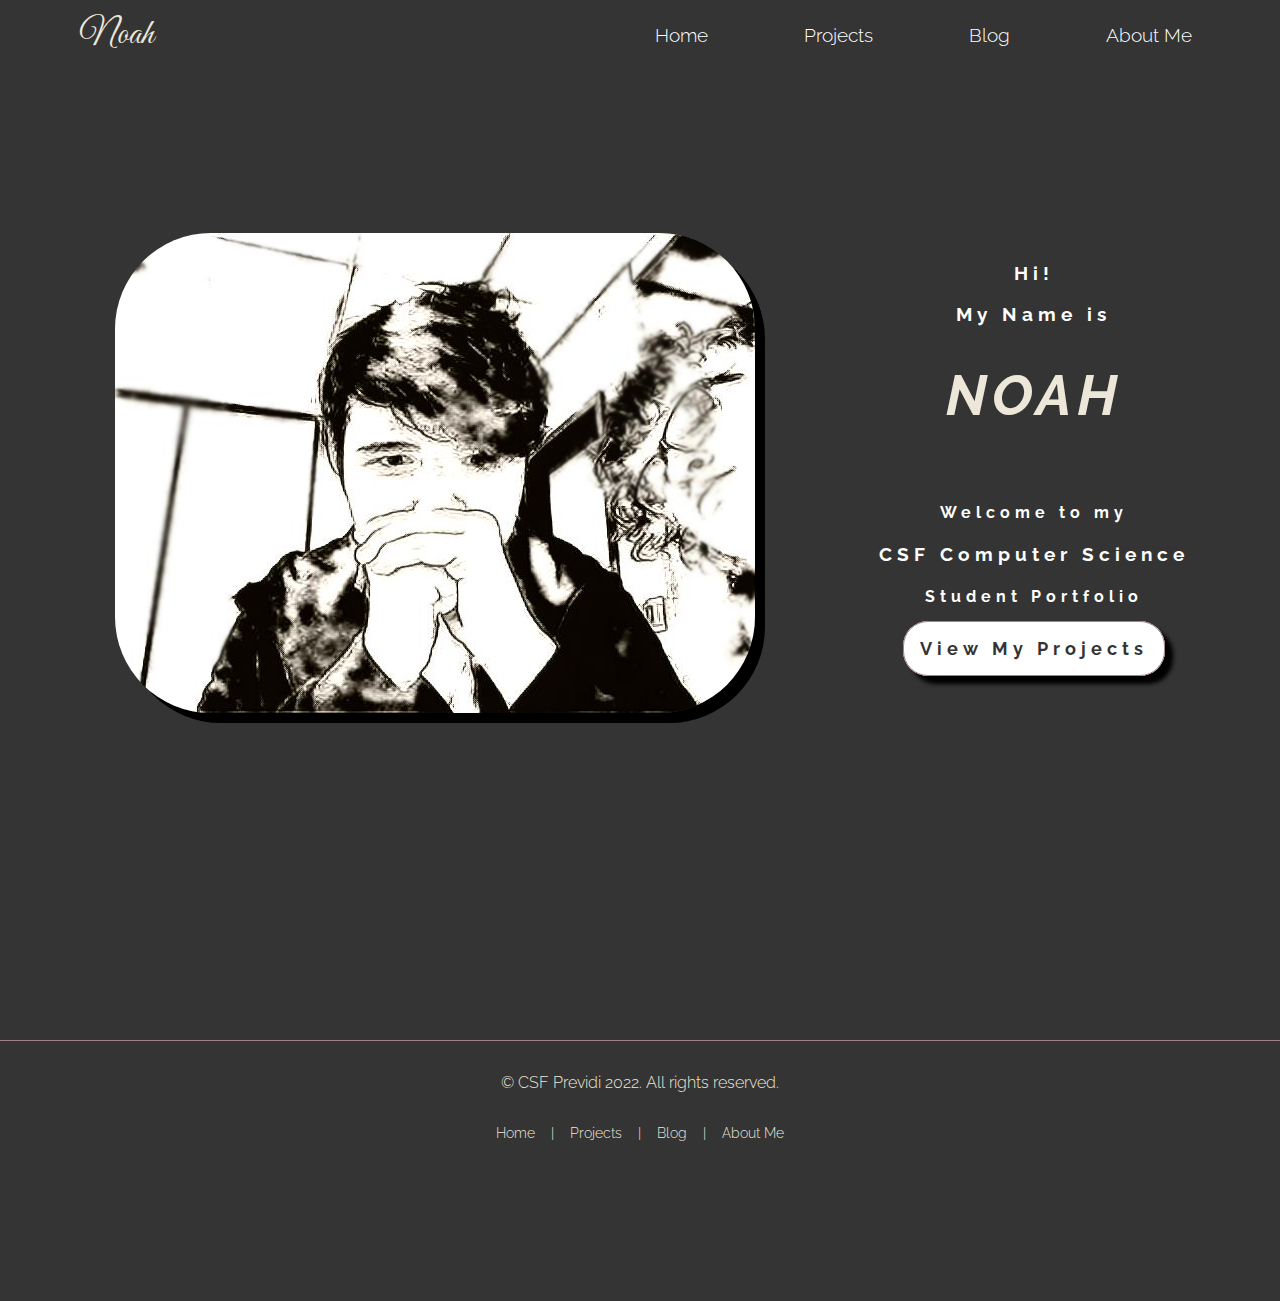
<file: index.html>
<!DOCTYPE html>
<html lang="en">
<head>
    <meta charset="UTF-8">
    <meta name="viewport" content="width=device-width, initial-scale=1.0">
    <meta http-equiv="X-UA-Compatible" content="ie=edge"> 
    <link rel="stylesheet" href="style.css" type="text/css" />
    <link rel="stylesheet" href="nav.css" type="text/css" />
    <link rel="icon" type="image/x-icon" href="assets/Bean.jpg">
    <title>Noah's Portfolio</title>
</head>
<body>
    <!-- Navigation Menu -->
    <nav class="navbar">
        <!-- logo -->
        <div class="logo">Noah</div>
        <!-- hamburger toggle -->
        <a href="#" class="toggle-button">
            <span class="bar"></span>
            <span class="bar"></span>
            <span class="bar"></span>
        </a>
        <!-- page navigation links -->
        <div class="navbar-links">
            <ul>
                <li><a href="index.html">Home</a></li>
                <li><a href="projects.html">Projects</a></li>
                <li><a href="blog.html">Blog</a></li>
                <li><a href="aboutMe.html">About Me</a></li>
            </ul> <!-- close ul list -->
        </div> <!-- close navbar links class -->
    </nav> <!-- close navbar class -->
    
    
    <!-- Hero Section  -->
    <section class="hero">
        <div class="heroImage">
            <img src="assets/Profile.png"></img>
        </div> <!-- close heroImage class --> 
        <div class="heroText">
            <div class="heroTextTop">
                <h3>Hi!</h3>
                <h3>My Name is</h3>
                <h1 class="heroName"><em>Noah</em></h1>
            </div> <!--close heroTextTop class -->
            <div class="heroTextBottom">
                <h4>Welcome to my</h4>
                <h3>CSF Computer Science</h3>
                <h4>Student Portfolio</h4>
            </div> <!--close heroTextBottom class -->
            <div class="heroButton">
                <a href="projects.html" class="button">View My Projects</a>
            </div> <!-- close heroButton class -->
        </div> <!--close heroText class -->
    </section> <!-- close hero class -->
    
    <footer>
        <p class="copyright">&copy; CSF Previdi 2022. All rights reserved.</p>
        <ul class="bottomNav">
            <li><a href="index.html">Home</a></li>
            <li class="divider">|</li>
            <li><a href="projects.html">Projects</a></li>
            <li class="divider">|</li>
            <li><a href="blog.html">Blog</a></li>
            <li class="divider">|</li>
            <li><a href="aboutMe.html">About Me</a></li>
        </ul>
    </footer>
    
    
<script type="text/javascript" src="script.js"></script>
</body>
</html>
</file>
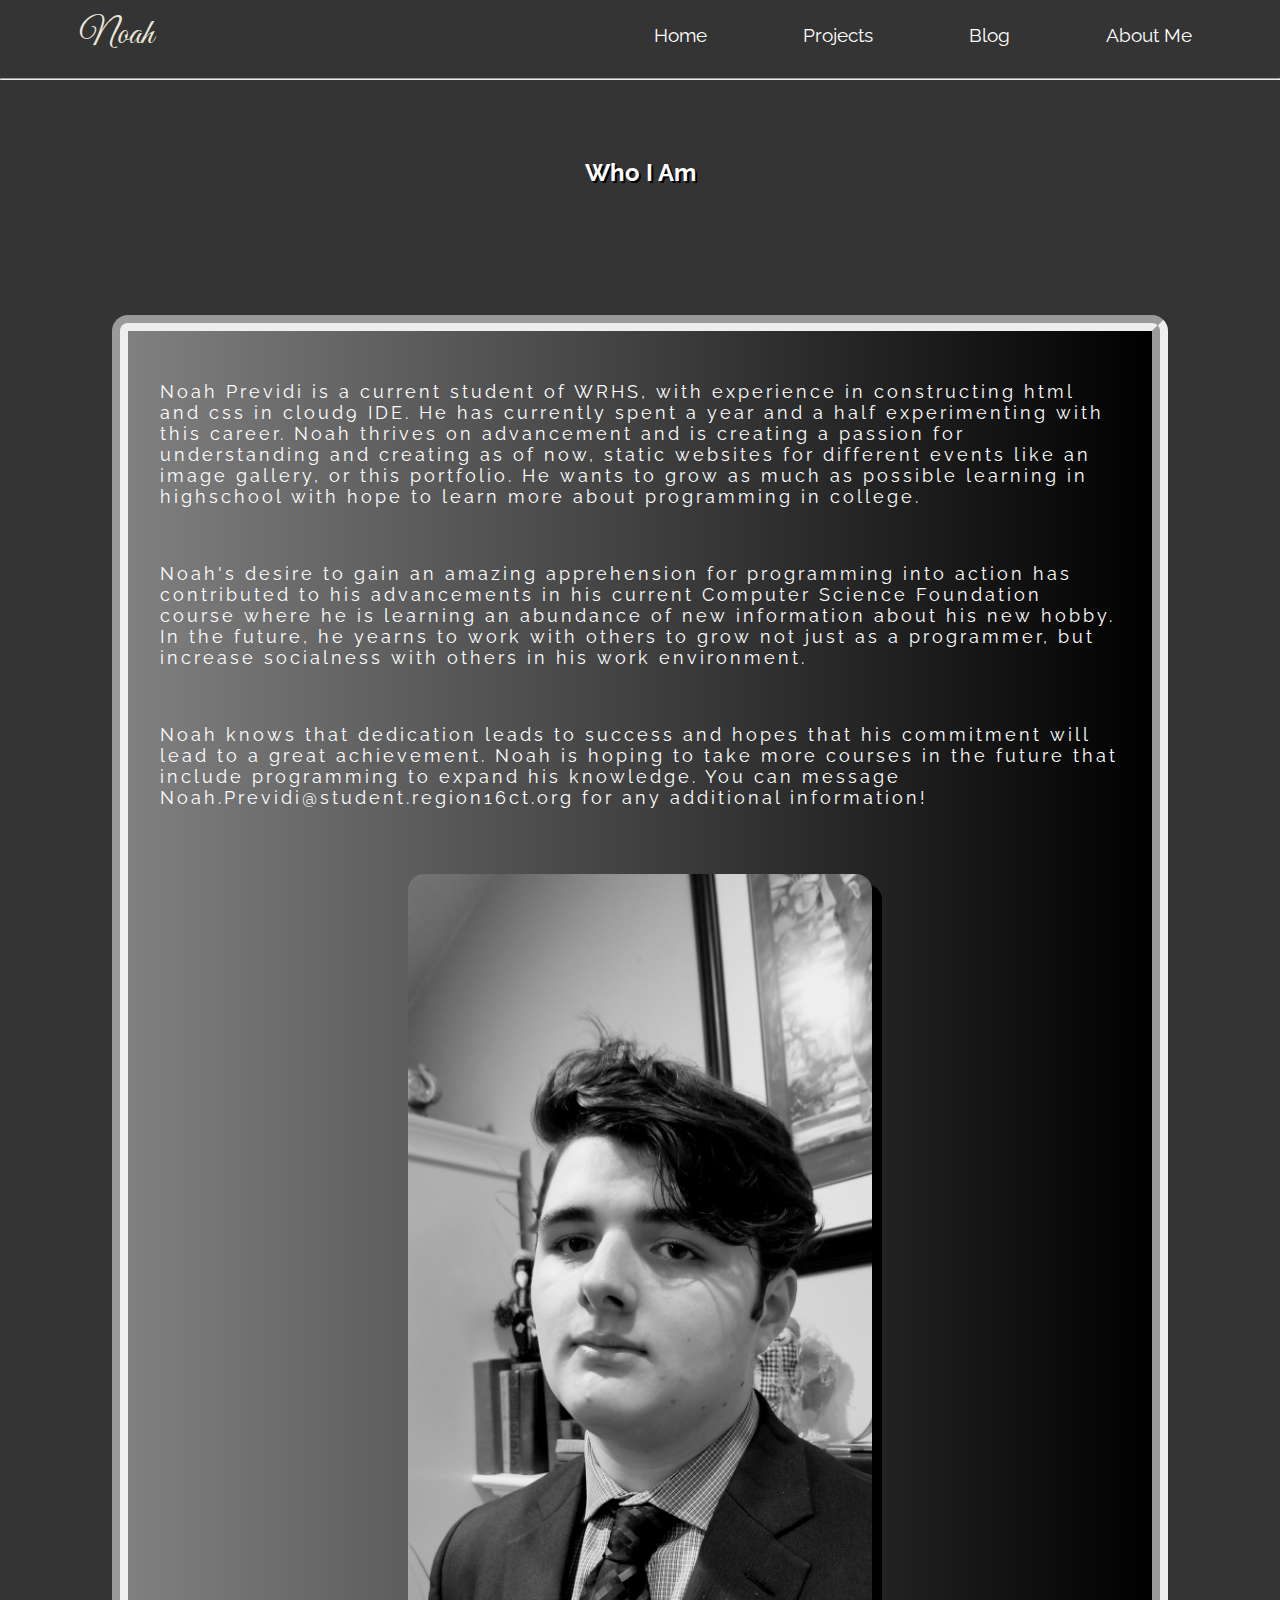
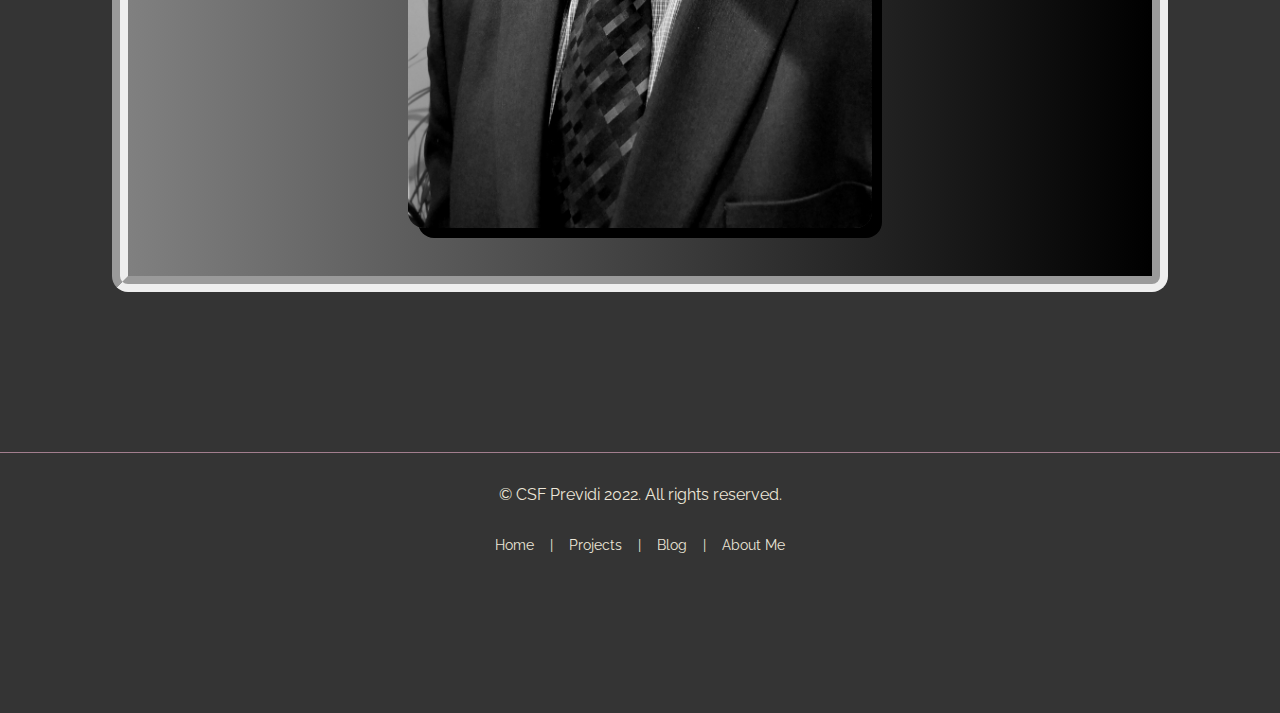
<file: aboutMe.html>
<!DOCTYPE html>
<html lang="en">
<head>
    <meta charset="UTF-8">
    <meta name="viewport" content="width=device-width, initial-scale=1.0">
    <meta http-equiv="X-UA-Compatible" content="ie=edge">
    <link rel="stylesheet" href="style.css" type="text/css" />
    <link rel="stylesheet" href="nav.css" type="text/css" />
    <link rel="stylesheet" href="aboutMe.css" type="text/css" />
    <link rel="icon" type="image/x-icon" href="assets/Bean.jpg">
    <title>Noah's Blog</title>
</head>
<body>
    <header>    
    <!--navigation menu --> 
    <nav class="navbar">
        <!-- logo --> 
        <div class="logo">Noah</div>
        <!-- hamburger toggle --> 
        <a href="#" class="toggle-button">
            <span class="bar"></span>
            <span class="bar"></span>
            <span class="bar"></span>
        </a>
        <!-- page navigation links -->
        <div class="navbar-links">
            <ul>
                <li><a href="index.html">Home</a> </li>
                <li><a href="projects.html"> Projects</a> </li>
                <li><a href="blog.html">Blog</a> </li>
                <li><a href="aboutMe.html">About Me</a> </li>
            </ul> <!-- close ul list -->
        </div> <!-- close navbar links class -->
    </nav> <!-- close navbar class -->
    </header>
    
<div id="content">
    <hr>

    <section class="">
        
    <main class="aboutMe">
        <br><br>
        <h1 class="aboutMeTitle">Who I Am</h1>
            <div class="aboutMeContent">
                <article class="aboutMeText">
        <p> Noah Previdi is a current student of WRHS, with experience in constructing html and css in cloud9 IDE. He has currently spent a year and a half experimenting with this career. Noah thrives on advancement and is creating a passion for understanding and creating as of now, static websites for different events like an image gallery, or this portfolio. He wants to grow as much as possible learning in highschool with hope to learn more about programming in college.</p>
            <br>
        <p>Noah's desire to gain an amazing apprehension for programming into action has contributed to his advancements in his current Computer Science Foundation course where he is learning an abundance of new information about his new hobby. In the future, he yearns to work with others to grow not just as a programmer, but increase socialness with others in his work environment.</p>
            <br>
        <p>Noah knows that dedication leads to success and hopes that his commitment will lead to a great achievement. Noah is hoping to take more courses in the future that include programming to expand his knowledge. You can message Noah.Previdi@student.region16ct.org for any additional information!</p> 
            </article>
                <article class="aboutMeImage">
                    <img src="assets/Dapper.jpg"></img>
            </div>


    </section>

    </main>

</div>

    <footer>
        <p class="copyright">&copy; CSF Previdi 2022. All rights reserved.</p>
        <ul class="bottomNav">
            <li><a href="index.html">Home</a></li>
            <li class="divider">|</li>
            <li><a href="projects.html">Projects</a></li>
            <li class="divider">|</li>
            <li><a href="blog.html">Blog</a></li>
            <li class="divider">|</li>
            <li><a href="aboutMe.html">About Me</a></li>
        </ul>
    </footer>

    <script type="text/javascript" src="script.js"></script>
</body>
</html>
</file>
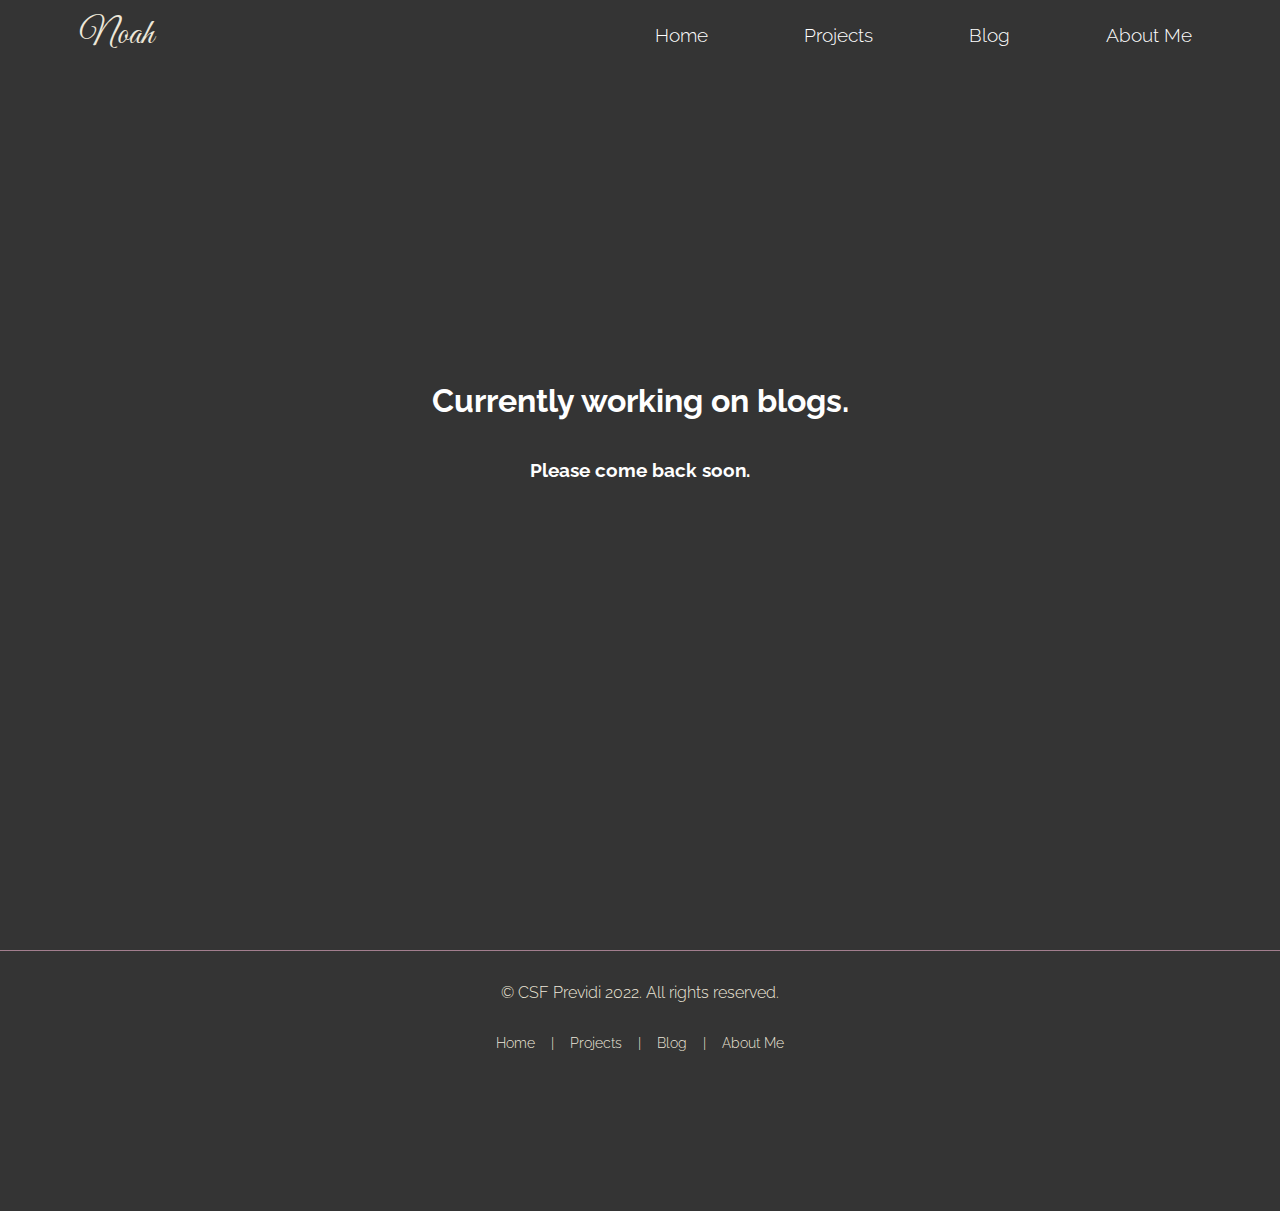
<file: blog.html>
<!DOCTYPE html>
<html lang="en">
<head>
    <meta charset="UTF-8">
    <meta name="viewport" content="width=device-width, initial-scale=1.0">
    <meta http-equiv="X-UA-Compatible" content="ie=edge">
    <link rel="stylesheet" href="style.css" type="text/css" />
    <link rel="stylesheet" href="nav.css" type="text/css" />
    <link rel="icon" type="image/x-icon" href="assets/Bean.jpg">
    <title>Noah's Blog</title>
</head>
<body>
    <!--navigation menu --> 
    <nav class="navbar">
        <!-- logo --> 
        <div class="logo">Noah</div>
        <!-- hamburger toggle --> 
        <a href="#" class="toggle-button">
            <span class="bar"></span>
            <span class="bar"></span>
            <span class="bar"></span>
        </a>
        <!-- page navigation links -->
        <div class="navbar-links">
            <ul>
                <li><a href="index.html">Home</a> </li>
                <li><a href="projects.html"> Projects</a> </li>
                <li><a href="blog.html">Blog</a> </li>
                <li><a href="aboutMe.html">About Me</a> </li>
            </ul> <!-- close ul list -->
        </div> <!-- close navbar links class -->
    </nav> <!-- close navbar class -->

    <section class="filler">
        <h1>Currently working on blogs.</h1>
        <h3>Please come back soon.</h3>
    </section>
    
    <footer>
        <p class="copyright">&copy; CSF Previdi 2022. All rights reserved.</p>
        <ul class="bottomNav">
            <li><a href="index.html">Home</a></li>
            <li class="divider">|</li>
            <li><a href="projects.html">Projects</a></li>
            <li class="divider">|</li>
            <li><a href="blog.html">Blog</a></li>
            <li class="divider">|</li>
            <li><a href="aboutMe.html">About Me</a></li>
        </ul>
    </footer>

    <script type="text/javascript" src="script.js"></script>
</body>
</html>
</file>
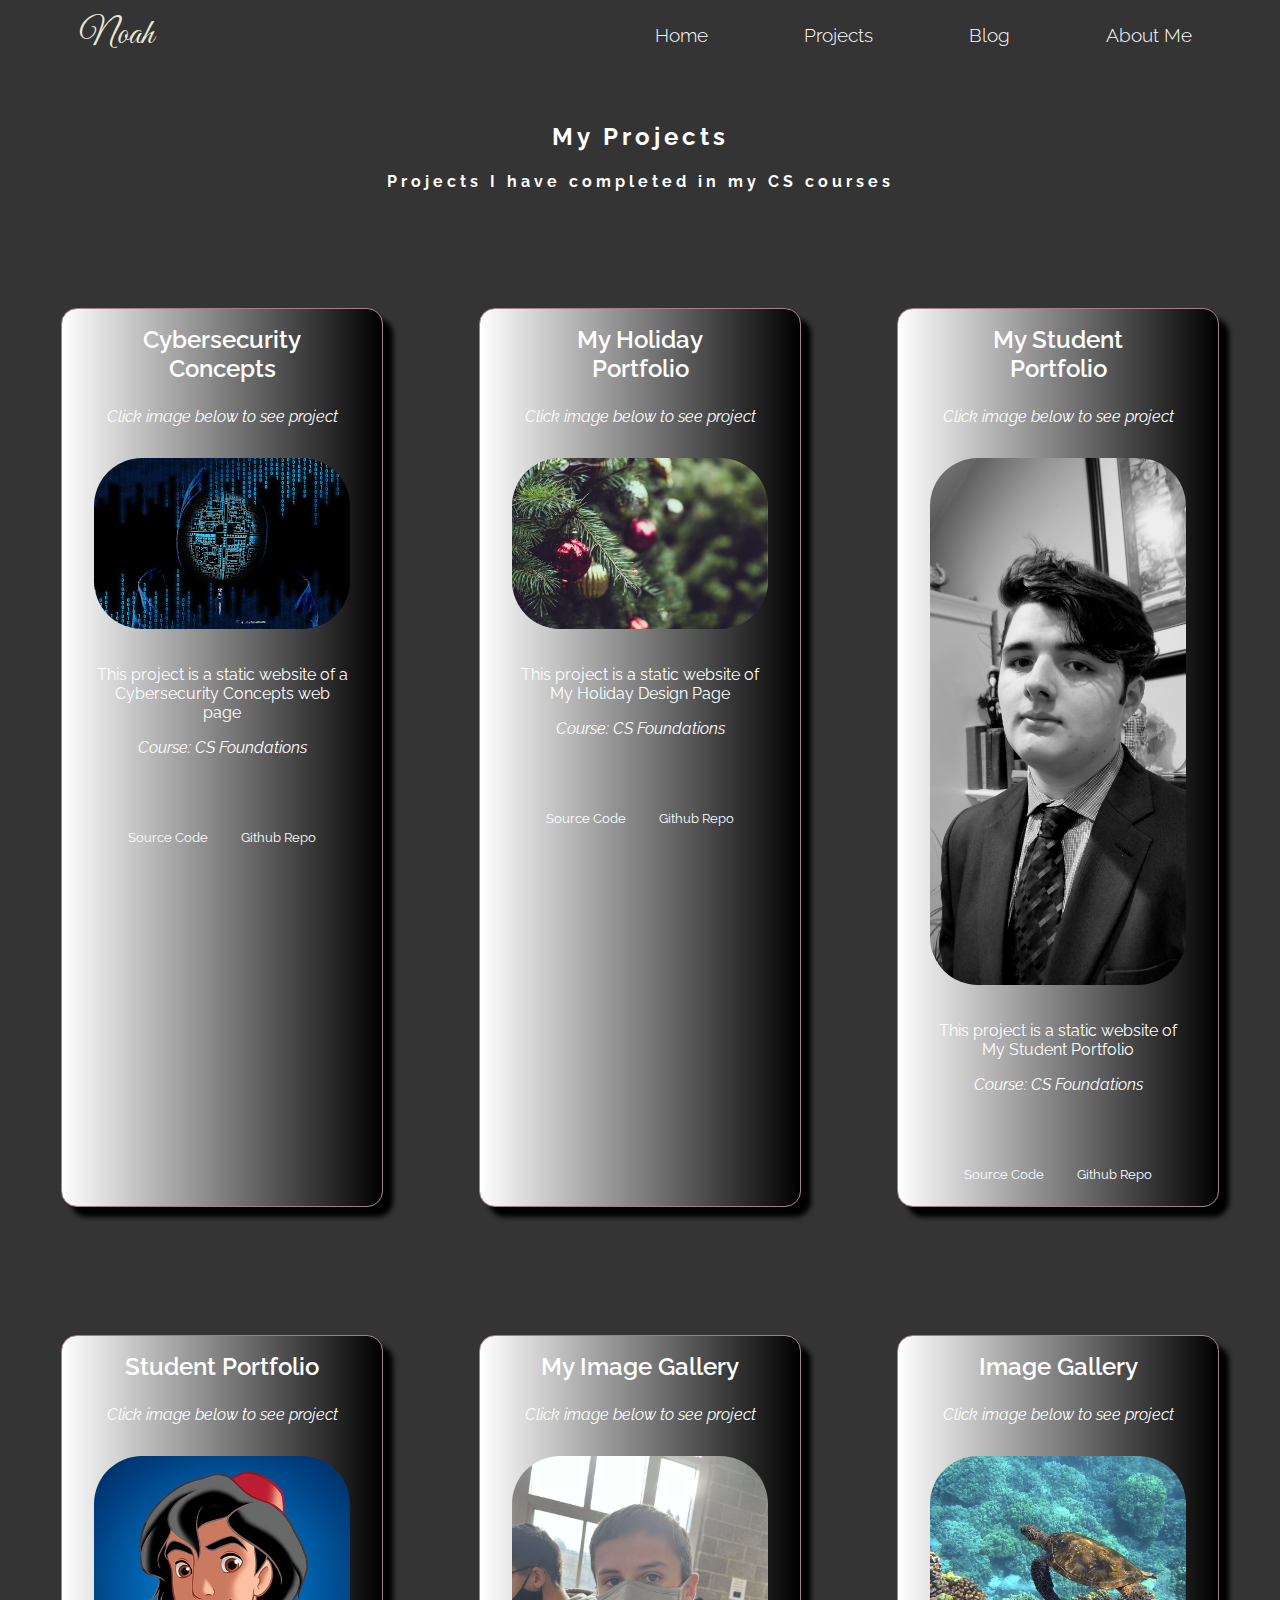
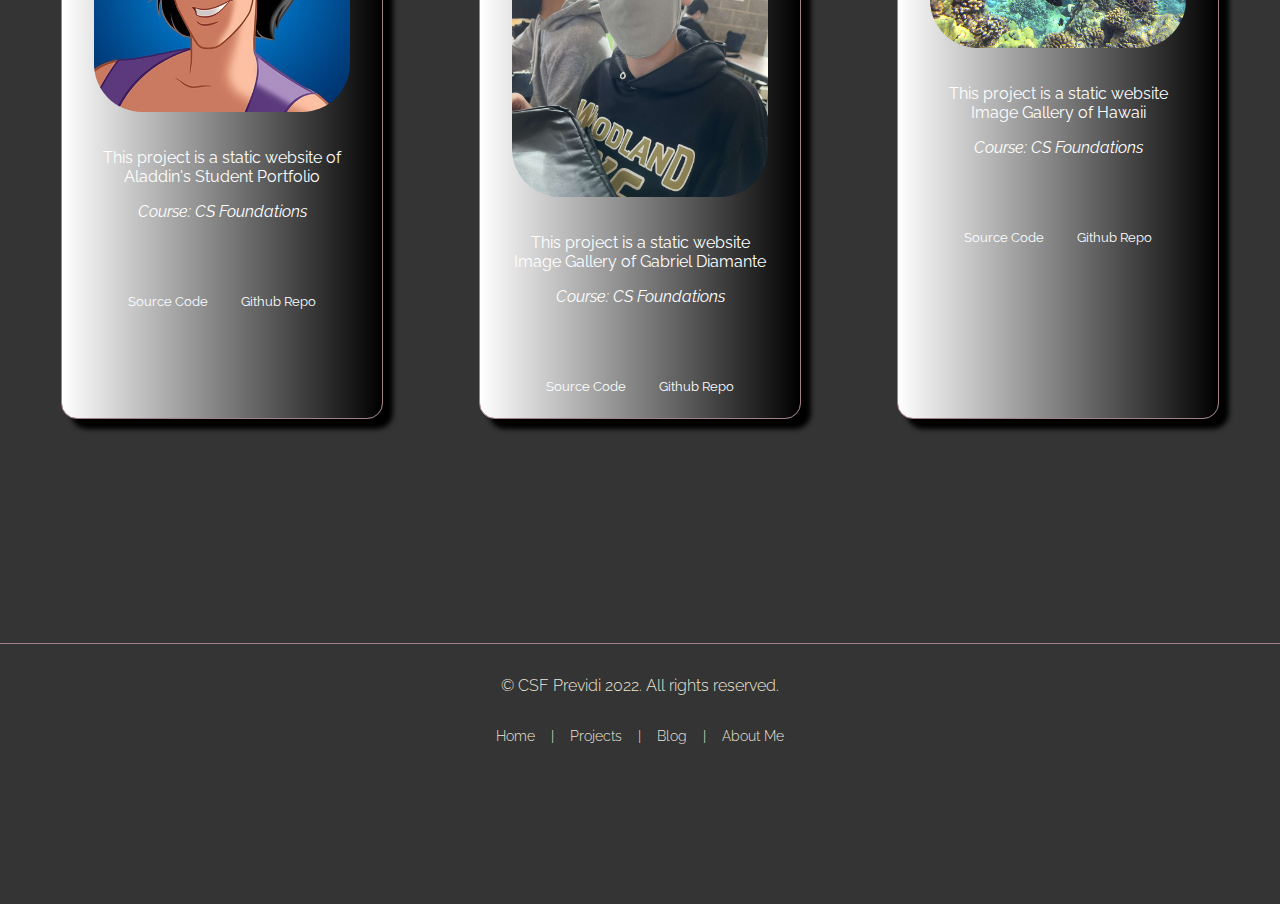
<file: projects.html>
<!DOCTYPE html>
<html lang="en">

<head>
    <meta charset="UTF-8">
    <meta name="viewport" content="width=device-width, initial-scale=1.0">
    <meta http-equiv="X-UA-Compatible" content="ie=edge">
    <link rel="stylesheet" href="style.css" type="text/css" />
    <link rel="stylesheet" href="nav.css" type="text/css" />
    <link rel="stylesheet" href="https://cdnjs.cloudflare.com/ajax/libs/font-awesome/6.2.0/css/all.min.css" integrity="sha512-xh6O/CkQoPOWDdYTDqeRdPCVd1SpvCA9XXcUnZS2FmJNp1coAFzvtCN9BmamE+4aHK8yyUHUSCcJHgXloTyT2A==" crossorigin="anonymous" referrerpolicy="no-referrer" />
    <link rel="icon" type="image/x-icon" href="assets/Bean.jpg">
    <title>Noah's Projects</title>
</head>

<body>
    <!-- Navigation Menu -->
    <nav class="navbar">
        <!-- logo -->
        <div class="logo">Noah</div>
        <!-- hamburger toggle -->
        <a href="#" class="toggle-button">
            <span class="bar"></span>
            <span class="bar"></span>
            <span class="bar"></span>
        </a>
        <!-- page navigation links -->
        <div class="navbar-links">
            <ul>
                <li><a href="index.html">Home</a></li>
                <li><a href="projects.html">Projects</a></li>
                <li><a href="blog.html">Blog</a></li>
                <li><a href="aboutMe.html">About Me</a></li>
            </ul> <!-- close ul list -->
        </div> <!-- close navbar links class -->
    </nav> <!-- close navbar class -->

    <!-- Project Header-->
    <header class="projectHeader">
        <h2>My Projects</h2>
        <h4>Projects I have completed in my CS courses</h4>
    </header>

    <!-- Project Cards -->
    <section class="projectGallery">


        <div class="projectCard">
            <h2>Cybersecurity Concepts</h2>
            <p><em>Click image below to see project</em></p>
            <a href="https://csf2223.github.io/cybersecurityconceptsmtr-PrevidiNoah/"><img src="assets/world-wide-web.jpg"></img></a>
            <p>This project is a static website of a Cybersecurity Concepts web page</p>
            <p><em>Course: CS Foundations</em></p>
            <div class="projectIcons">
                <div class="sourceCode">
                    <a href="assets/Cybersecutiry-Concepts-Source-Code.pdf"><i class="fa-solid fa-file"></i></a>
                    <p>Source Code</p>
                </div>
                <div class="githubRepo">
                    <a href="https://github.com/CSF2223/cybersecurityconceptsmtr-PrevidiNoah/"><i class="fa-brands fa-github"></i></a>
                    <p>Github Repo</p>
                </div>
            </div>
        </div>


        <div class="projectCard">
            <h2>My Holiday Portfolio</h2>
            <p><em>Click image below to see project</em></p>
            <a href="https://csf2223.github.io/holidaydesign-PrevidiNoah/"><img src="assets/Tree.png"></img></a>
            <p>This project is a static website of My Holiday Design Page</p>
            <p><em>Course: CS Foundations</em></p>
            <div class="projectIcons">
                <div class="sourceCode">
                    <a href="assets/holidaydesign.pdf"><i class="fa-solid fa-file"></i></a>
                    <p>Source Code</p>
                </div>
                <div class="githubRepo">
                    <a href="https://github.com/CSF2223/holidaydesign-PrevidiNoah"><i class="fa-brands fa-github"></i></a>
                    <p>Github Repo</p>
                </div>
            </div>
        </div>


        <div class="projectCard">
            <h2>My Student Portfolio</h2>
            <p><em>Click image below to see project</em></p>
            <a href="https://csf2223.github.io/NoahP/"><img src="assets/Dapper.jpg"></img></a>
            <p>This project is a static website of My Student Portfolio</p>
            <p><em>Course: CS Foundations</em></p>
            <div class="projectIcons">
                <div class="sourceCode">
                    <a href="assets/MyStudentPortfolioCode.pdf"><i class="fa-solid fa-file"></i></a>
                    <p>Source Code</p>
                </div>
                <div class="githubRepo">
                    <a href="https://github.com/CSF2223/NoahP"><i class="fa-brands fa-github"></i></a>
                    <p>Github Repo</p>
                </div>
            </div>
        </div> <!-- Close Project Card 1-->

        <div class="projectCard">
            <h2>Student Portfolio</h2>
            <p><em>Click image below to see project</em></p>
            <a href="https://csf2223.github.io/studentportfolio-PrevidiNoah/"><img src="assets/aladdin2.jpeg"></img></a>
            <p>This project is a static website of Aladdin's Student Portfolio</p>
            <p><em>Course: CS Foundations</em></p>
            <div class="projectIcons">
                <div class="sourceCode">
                    <a href="assets/StudentPortfolioCode.pdf"><i class="fa-solid fa-file"></i></a>
                    <p>Source Code</p>
                </div>
                <div class="githubRepo">
                    <a href="https://github.com/CSF2223/studentportfolio-PrevidiNoah"><i class="fa-brands fa-github"></i></a>
                    <p>Github Repo</p>
                </div>
            </div>
        </div> <!-- Close Project Card 2-->

        <div class="projectCard">
            <h2>My Image Gallery</h2>
            <p><em>Click image below to see project</em></p>
            <a href="https://csf2223.github.io/mygallery-PrevidiNoah/"><img src="assets/LunchroomGabe.jpg"></img></a>
            <p>This project is a static website Image Gallery of Gabriel Diamante</p>
            <p><em>Course: CS Foundations</em></p>
            <div class="projectIcons">
                <div class="sourceCode">
                    <a href="assets/MyGalleryCode.pdf"><i class="fa-solid fa-file"></i></a>
                    <p>Source Code</p>
                </div>
                <div class="githubRepo">
                    <a href="https://github.com/CSF2223/mygallery-PrevidiNoah"><i class="fa-brands fa-github"></i></a>
                    <p>Github Repo</p>
                </div>
            </div>
        </div> <!-- Close Project Card 3-->

        <div class="projectCard">
            <h2>Image Gallery</h2>
            <p><em>Click image below to see project</em></p>
            <a href="https://csf2223.github.io/imagegallery-PrevidiNoah/"><img src="assets/sea-turtle-547162_1920.jpg"></img></a>
            <p>This project is a static website Image Gallery of Hawaii</p>
            <p><em>Course: CS Foundations</em></p>
            <div class="projectIcons">
                <div class="sourceCode">
                    <a href="assets/ImageGalleryCode.pdf"><i class="fa-solid fa-file"></i></a>
                    <p>Source Code</p>
                </div>
                <div class="githubRepo">
                    <a href="https://github.com/CSF2223/imagegallery-PrevidiNoah"><i class="fa-brands fa-github"></i></a>
                    <p>Github Repo</p>
                </div>
            </div>
        </div> <!-- Close Project Card 4-->

    </section> <!-- Close projectGallery Class-->

    <footer>
        <p class="copyright">&copy; CSF Previdi 2022. All rights reserved.</p>
        <ul class="bottomNav">
            <li><a href="index.html">Home</a></li>
            <li class="divider">|</li>
            <li><a href="projects.html">Projects</a></li>
            <li class="divider">|</li>
            <li><a href="blog.html">Blog</a></li>
            <li class="divider">|</li>
            <li><a href="aboutMe.html">About Me</a></li>
        </ul>
    </footer>

    <script type="text/javascript" src="script.js"></script>
</body>

</html>
</file>
<file: style.css>
/*
Color Palette
background color: #343434
primary: #1E96FC
secondary: #48ACF0
tertiary: #
accent: #a27e8e
vegasGold: #ede7d9
white: #fff
black: #000  
*/

@import url('https://fonts.googleapis.com/css2?family=Raleway:wght@100;200;400&display=swap');
@import url('https://fonts.googleapis.com/css2?family=Great+Vibes&display=swap');

html {
    /* If we add any padding or border onto an element it does not affect the width of the element */
        box-sizing: border-box;
}

body {
    margin: 0;
    padding: 0;
    font-family: 'Raleway', sans-serif;
    font-weight: 300;
    background-color: #343434;
    color: #fff;
}

.hero {
    display: flex;
    flex-direction: column;
    justify-content: space-evenly;
    align-items: center;
}

.heroImage {
    padding: 2rem;
}

.heroImage img {
    border-radius: 6rem;
    box-shadow: 10px 10px #000;
    width: 100%;
    height: auto;
}

.heroText {
    font-size: 0.7rem;
    padding-bottom: 2rem;
    text-align: center;
    letter-spacing: 5px
}

.heroName {
    color: #ede7d9;
    font-size: 2.5rem;
    text-transform: uppercase;
}

.heroTextTop {
    padding: 1rem;
}

.heroTextTop {
    padding: 1rem;
}

.heroButton {
    margin: 2rem;
}

.button {
    background-color: white;
    padding: 1rem;
    border: 1px solid #a27e8e;
    border-radius: 25px;
    font-size: 0.9rem;
    font-weight: 700;
    color: #343434;
    text-decoration: none;
    box-shadow: 8px 8px 4px #000;
}

.button:hover {
    background-color: #48ACF0;
    color: #ede7d9;
    transform: scale(1.5);
    /* (150% zoom - Note: if the zoom is too large, it will go outside of the viewport) */
}

.projectHeader {
    margin: 1.5rem 3rem;
    text-align: center;
    padding: 0.5rem;
    letter-spacing: 4px;
}

.projectCard {
    background-image: linear-gradient(to right, #fff, #000);;
    color: #fff;
    margin: 4rem 3rem;
    padding: 0.5rem 2rem;
    text-align: center;
    border: 1px solid #a27e8e;
    border-radius: 1rem;
    box-shadow: 10px 10px 5px #000;
}

.projectCard img {
    width: 100%;
    height: auto;
    border-radius: 3rem;
    margin: 1rem 0;
}

.projectCard h2 {
    margin: 0.5rem 1rem 1.5rem 1rem;
    font-weight: 600;
}

.projectCard p {
    font-size: 1rem;
    font-weight: 400;
}

.projectIcons {
    display: flex;
    justify-content: space-evenly;
    font-size: 1.2rem;
    margin-top: 2rem;
}

.projectIcons p {
    margin: 0 0 1rem 0;
    font-size: 0.8rem;
}

.fa-github {
    font-size: 2.2rem;
    padding: 1.5rem;
}

.fa-file {
    font-size: 2.2rem;
    padding: 1.5rem;
}

footer {
    text-align: center;
    color: #ede7d9;
    margin: 10rem 0;
    border-top: 1px solid #a27e8e;
}

.copyright {
    margin: 1rem;
    padding: 1rem;
    font-size: 1rem;
    color: #ede7d9;
    display: block;
}

.filler {
    display: flex;
    flex-direction: column;
    justify-content: center;
    align-items: center;
    margin: 0;
    height: 80vh;
}

@media (min-width: 800px) {
    .hero {
        flex-direction: row;
        justify-content: space-evenly;
        align-items: center;
        height: 90vh;
    }
    
    .heroText {
        font-size: 1rem;
    }
    
    .heroName {
        font-size: 3.5rem;
    }
    
    .button {
        font-size: 1.1rem;
    }
    
    .projectGallery {
        display: flex;
        flex-direction: row;
        justify-content: center;
        flex-wrap: wrap;
    }
    
    .projectCard {
        max-width: 20%;
    }
}
</file>
<file: nav.css>
/*
Color Palette
background color Jet: #343434
primary: #1E96FC
secondary: #48ACF0
tertiary: #
accent: #a27e8e 
vegasGold: #ede7d9
white: #fff
black: #000  
*/

@import url('https://fonts.googleapis.com/css2?family=Raleway:wght@100;200;400&display=swap');
@import url('https://fonts.googleapis.com/css2?family=Great+Vibes&display=swap');

.navbar {
    display: flex;
    justify-content: space-between;
    align-items: center;
    padding: 0 2.5rem;
}

.logo {
    font-size: 2.2rem;
    margin: 0.75rem 2.5rem;
    color: #ede7d9;
    font-family: 'Great Vibes', cursive;
}

.navbar-links ul {
    margin: 0;
    padding: 0;
    display:  flex;
}

.navbar-links li {
    list-style: none;
    padding: 1rem;
    font-size: 1.2rem;
}

.navbar-links li a {
    text-decoration: none;
    color: #fff;
    padding: 0.5rem 2rem;
    display: block;
}

.navbar-links li:hover {
    background-color: #48ACF0;
}

.toggle-button {
    position: absolute;
    top: 1.5rem;
    right: 1.5rem;
    display: none;
    flex-direction: column;
    justify-content: space-between;
    width: 30px;
    height: 20px;
}

.toggle-button .bar {
    height: 3px;
    width: 100%;
    background-color: #fff;
    border-radius: 10px;
}

.bottomNav {
    margin: 0;
    padding: 0;
    display: flex;
    justify-content: center;
    align-items: center;
}

.bottomNav li{
    list-style: none;
    font-size: 0.9rem;
    padding: 0 0.5rem;
}

.bottomNav li a {
    text-decoration: none;
    color: #ede7d9;
    display: block;
}

@media (max-width: 800px) {
    .toggle-button {
    display:flex
    }

    .navbar-links {
    display: none;
    width: 100%;
    }
    
    .navbar {
        flex-direction: column;
        align-items: flex-start;
    }
    
    .navbar-links ul {
        width: 100%;
        flex-direction: column;
    }
    
    .navbar-links li {
        text-align: center;
    }
    
    .navbar-links.active {
        display: flex;
    }
}
</file>
<file: aboutMe.css>
/*
Color Palette
background color: #343434
primary: #1E96FC
secondary: #48ACF0
tertiary: #
accent: #a27e8e
vegasGold: #ede7d9
white: #fff
black: #000  
*/

@import url('https://fonts.googleapis.com/css2?family=Raleway:wght@100;200;400&display=swap');
@import url('https://fonts.googleapis.com/css2?family=Great+Vibes&display=swap');

html {
    /* If we add any padding or border onto an element it does not affect the width of the element */
        box-sizing: border-box;
}

body {
    margin: 0;
    padding: 0;
    font-family: 'Raleway', sans-serif;
    font-weight: 400;
    background-color: #343434;
    color: #fff;
}

.aboutMeTitle {
    display: flex;
    flex-direction: column;
    justify-content: space-evenly;
    align-items: center;
    padding: 1rem;
    font-size: 1.5rem;
    text-shadow: 2px 2px black;
}

.aboutMeContent {
    display: flex;
    flex-direction: column;
    justify-content: space-evenly;
    align-items: center;
    padding: 1rem;
    font-size: 1rem;
    border: 1rem groove;
    border-radius: 1rem;
    background: -webkit-linear-gradient(left, gray, black);
    background: -moz-linear-gradient(left, gray, black);
    background: -o-linear-gradient(left, gray, black);
    background: linear-gradient(to right, gray, black);
    margin: 7rem;
}

.aboutMeImage {
    padding: 2rem;
}

.aboutMeImage img {
    box-shadow: 10px 10px #000;
    width: 50%;
    height: auto;
    transition: .1s linear;
    border-radius: 1rem;
    align-items: center;
    display: block;
    margin-left: auto;
    margin-right: auto;
}

.aboutMe img:hover {
    transform: scale(1.1);
}

.aboutMeText {
    font-size: 1.1rem;
    padding-bottom: 3rem;
    text-align: inherit;
    letter-spacing: 3px;
    padding: 1rem;
    justify-content: center;
    align-items: center;
}

.aboutmeText p {
    list-style: none;
    font-size: .5rem;
    padding: 0 0.7rem;
    margin-bottom: 0.5rem;
}

@media (max-width: 800px) {
    .aboutMe {
        font-size: 24px;
        max-height: 120%;
    }
    
    .aboutMeTitle {
        font-size: 1.5rem
    }
    
    .aboutMeContent {
        margin: 3rem;
    }
    
    .aboutMeText {
        flex-direction: row;
        justify-content: space-evenly;
        align-items: center;
        max-width: 85%;
        font-size: 14px;
    }
    
    .aboutMeImage img {
        max-width: 50%;
        max-height: 100%;
    }
}
</file>
